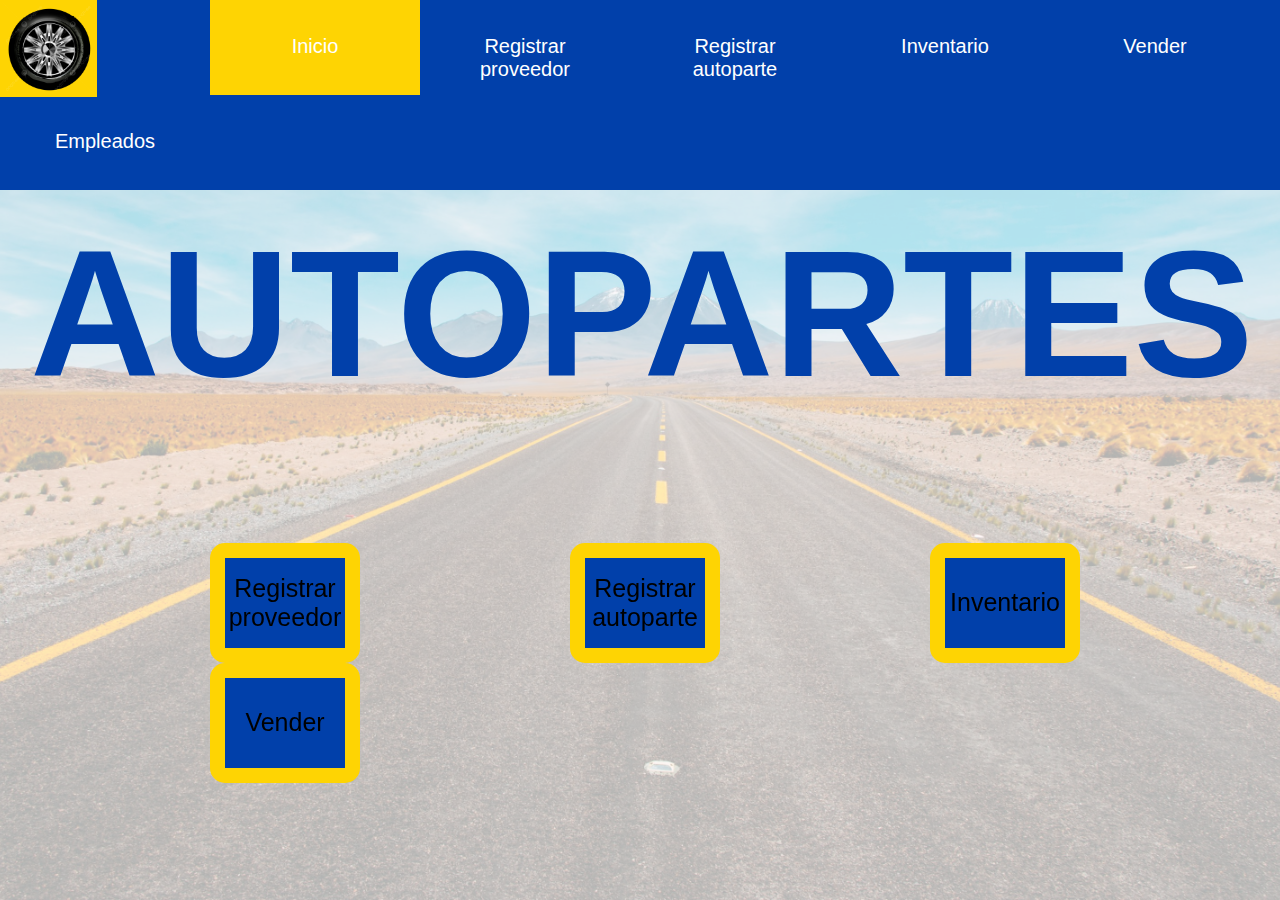
<file: index.html>
<!DOCTYPE html>
<html lang="es">
<head>
    <meta charset="UTF-8">
    <meta name="viewport" content="width=device-width, initial-scale=1.0">
    <title>Inicio</title>
    <link href="/estilos/estilos.css" rel="stylesheet"/><!--hoja de estilos principal-->
    <link href="/estilos/estilosInicio.css" rel="stylesheet"/>
    <link href="/imagenes/icono_llanta.jpg" rel="icon"/>
</head>
<body>
    <nav class="barra-navegacion"><!--Links hacia otras páginas-->
        <ul>
            <li><img src="/imagenes/icono_llanta.jpg" alt="llanta" class="icono-llanta"></li> 
            <li class="boton-amarillo"><a href="#">Inicio</a></li><!--la clase "boton_amarillo" es en la página en la que se encuentra-->
            <li><a href="/registrarProveedor.html">Registrar proveedor</a></li>
            <li><a href="/registrarAutoparte.html">Registrar autoparte</a></li>
            <li><a href="/inventario.html">Inventario</a></li>
            <li><a href="/vender.html">Vender</a></li>
            <li><a href="/empleados-tabla.html">Empleados</a></li>
        </ul>
    </nav>

    <main><!--Esto va a cambiar en cada página-->
        <h1 class="titulo">AUTOPARTES</h1>
    </main>

    <section>
        <div class="caja-enlace"><!--enlaces-->
            <a href="/registrarProveedor.html">Registrar proveedor</a>
        </div>
        <div class="caja-enlace">
            <a href="/registrarAutoparte.html">Registrar autoparte</a>
        </div>
        <div class="caja-enlace">
            <a href="/inventario.html">Inventario</a>
        </div>
        <div class="caja-enlace">
            <a href="/vender.html">Vender</a>
        </div>
    </section>
</body>
</html>
</file>
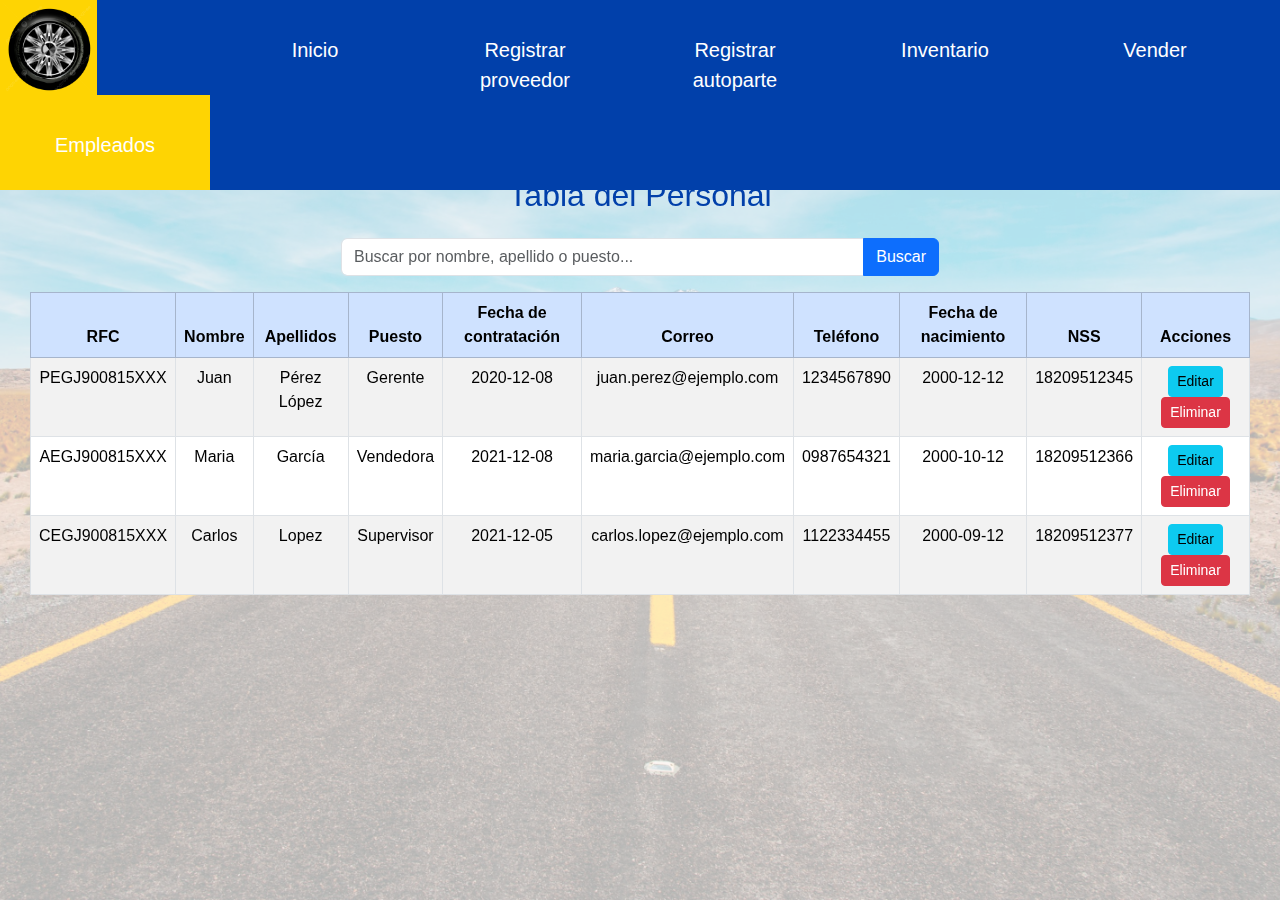
<file: empleados-tabla.html>
<!DOCTYPE html>
<html lang="es">
<head>
    <meta charset="UTF-8">
    <meta name="viewport" content="width=device-width, initial-scale=1.0">
    <title>Empleados</title>
    <link href="/estilos/estilos.css" rel="stylesheet"/>
    <link href="/estilos/estilosRegistrarProveedor-Autoparte-Empleado.css" rel="stylesheet"/>
    <link href="https://cdn.jsdelivr.net/npm/bootstrap@5.3.3/dist/css/bootstrap.min.css" rel="stylesheet" integrity="sha384-QWTKZyjpPEjISv5WaRU9OFeRpok6YctnYmDr5pNlyT2bRjXh0JMhjY6hW+ALEwIH" crossorigin="anonymous">
    <link href="/imagenes/icono_llanta.jpg" rel="icon"/>
</head>
<body>
    <!-- Barra de navegación -->
    <nav class="barra-navegacion">
        <ul>
            <li><img src="/imagenes/icono_llanta.jpg" alt="llanta" class="icono-llanta"></li> 
            <li><a href="/index.html">Inicio</a></li>
            <li><a href="/registrarProveedor.html">Registrar proveedor</a></li>
            <li><a href="/registrarAutoparte.html">Registrar autoparte</a></li>
            <li><a href="/inventario.html">Inventario</a></li>
            <li><a href="/vender.html">Vender</a></li>
            <li class="boton-amarillo"><a href="#">Empleados</a></li><!--la clase "boton_amarillo" es en la página en la que se encuentra-->
        </ul>
    </nav><br/><br/>

    <main>
        <!-- Título y campo de búsqueda -->
        <div class="titulo">
            <div class="d-grid gap-2 d-md-flex justify-content-md-start"><!--Boton para registrar un nuevo empleado-->
                <a href="/registrar-empleado.html"class="col-md-3 btn btn-success">Registrar Nuevo Empleado</a>
            </div>

            <h2 class="text-center mb-4">Tabla del Personal</h2>
            <!-- Campo de búsqueda y botón de filtro -->
            <div class="row mb-3">
                <div class="col-md-6 offset-md-3">
                    <div class="input-group">
                        <input type="text" class="form-control" placeholder="Buscar por nombre, apellido o puesto...">
                        <button class="btn btn-primary" type="button">Buscar</button>
                    </div>
                </div>
            </div>

            <!-- Tabla del Personal -->
            <table class="table table-striped table-bordered">
                <thead class="table-primary">
                    <tr>
                        <th>RFC</th><!--ID de la tabla-->
                        <th>Nombre</th>
                        <th>Apellidos</th>
                        <th>Puesto</th>
                        <th>Fecha de contratación</th><!--Nuevo-->
                        <th>Correo</th>
                        <th>Teléfono</th>
                        <th>Fecha de nacimiento</th><!--Nuevo-->
                        <th>NSS</th><!--Nuevo-->
                        <th>Acciones</th>
                    </tr>
                </thead>
                <tbody>
                    <tr>
                        <td>PEGJ900815XXX</td>
                        <td>Juan</td>
                        <td>Pérez López</td>
                        <td>Gerente</td>
                        <td>2020-12-08</td>
                        <td>juan.perez@ejemplo.com</td>
                        <td>1234567890</td>
                        <td>2000-12-12</td>
                        <td>18209512345</td>
                        <td>
                            <button class="btn btn-info btn-sm">Editar</button>
                            <button class="btn btn-danger btn-sm">Eliminar</button>
                        </td>
                    </tr>
                    <tr>
                        <td>AEGJ900815XXX</td>
                        <td>Maria</td>
                        <td>García</td>
                        <td>Vendedora</td>
                        <td>2021-12-08</td>
                        <td>maria.garcia@ejemplo.com</td>
                        <td>0987654321</td>
                        <td>2000-10-12</td>
                        <td>18209512366</td>
                        <td>
                            <button class="btn btn-info btn-sm">Editar</button>
                            <button class="btn btn-danger btn-sm">Eliminar</button>
                        </td>
                    </tr>
                    <tr>
                        <td>CEGJ900815XXX</td>
                        <td>Carlos</td>
                        <td>Lopez</td>
                        <td>Supervisor</td>
                        <td>2021-12-05</td>
                        <td>carlos.lopez@ejemplo.com</td>
                        <td>1122334455</td>
                        <td>2000-09-12</td>
                        <td>18209512377</td>
                        <td>
                            <button class="btn btn-info btn-sm">Editar</button>
                            <button class="btn btn-danger btn-sm">Eliminar</button>
                        </td>
                    </tr>
                </tbody>
            </table>
        </div>
    </main>
    <!-- Scripts de Bootstrap -->
    <script src="https://cdn.jsdelivr.net/npm/bootstrap@5.3.3/dist/js/bootstrap.bundle.min.js"></script>
</body>
</html>
</file>
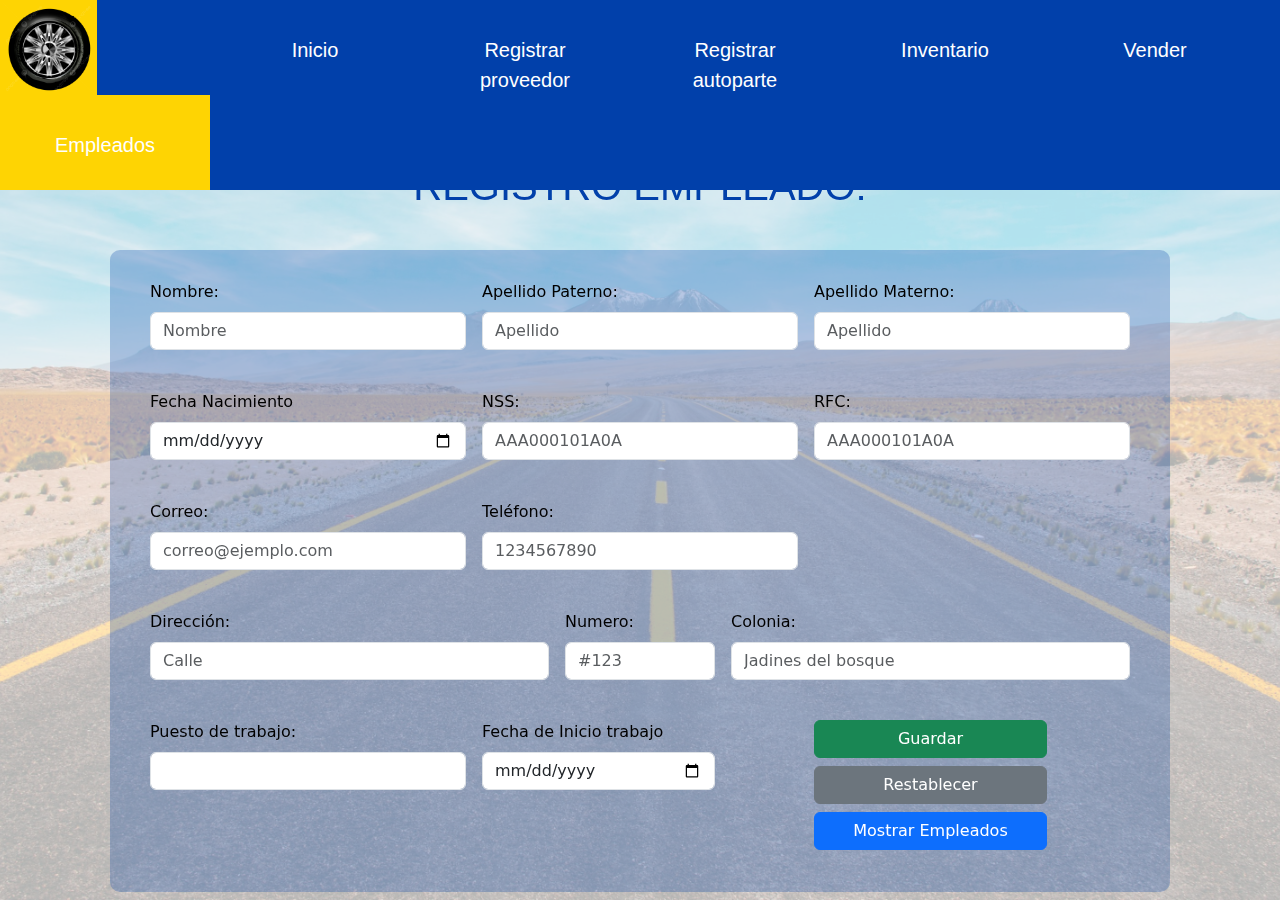
<file: empleados.html>
<!DOCTYPE html>
<html lang="es">
<head>
    <meta charset="UTF-8">
    <meta name="viewport" content="width=device-width, initial-scale=1.0">
    <title>Registrar Proveedor</title>
    <link href="/estilos/estilos.css" rel="stylesheet"/><!--hoja de estilos principal-->
    <link href="/estilos/estilosRegistrarProveedorAutoparte.css" rel="stylesheet"/>
    <link href="https://cdn.jsdelivr.net/npm/bootstrap@5.3.3/dist/css/bootstrap.min.css" rel="stylesheet" integrity="sha384-QWTKZyjpPEjISv5WaRU9OFeRpok6YctnYmDr5pNlyT2bRjXh0JMhjY6hW+ALEwIH" crossorigin="anonymous">
    <link href="/imagenes/icono_llanta.jpg" rel="icon"/>
</head>
<body>
    <nav class="barra-navegacion"><!--Links hacia otras páginas-->
        <ul>
            <li><img src="/imagenes/icono_llanta.jpg" alt="llanta" class="icono-llanta"></li> 
            <li><a href="/index.html">Inicio</a></li>
            <li><a href="/registrarProveedor.html">Registrar proveedor</a></li>
            <li><a href="/registrarAutoparte.html">Registrar autoparte</a></li>
            <li><a href="/inventario.html">Inventario</a></li>
            <li><a href="/vender.html">Vender</a></li>
            <li class="boton-amarillo"><a href="#">Empleados</a></li><!--la clase "boton_amarillo" es en la página en la que se encuentra-->
        </ul>
    </nav><br/><br/><br/>

    <main>
        <h1 class="titulo">REGISTRO EMPLEADO:</h1>

        <div class="formulario-empleado">
            <form method="post" autocomplete="off" class="row g-3"><!--ESTILOS CON BOOTSRAP-->
                <div class="col-md-4">
                    <label for="nombre-empleado" class="form-label">Nombre:</label>
                    <input type="text" class="form-control" id="nombre-empleado" name="nombre-empleado" maxlength="30" placeholder="Nombre " required/><br/>
                </div>
                
                <div class="col-md-4">
                    <label for="apellido-empleado" class="form-label">Apellido Paterno:</label>
                    <input type="text" class="form-control" id="apellido-empleado" name="apellido-empleado" maxlength="30" placeholder="Apellido " required/><br/>
                </div>

                <div class="col-md-4">
                    <label for="apellido-empleado" class="form-label">Apellido Materno:</label>
                    <input type="text" class="form-control" id="apellido-empleado" name="apellido-empleado" maxlength="30" placeholder="Apellido " required/><br/>
                </div>
                <div class="col-md-4">
                    <label for="startDate" class="form-label">Fecha Nacimiento</label>
                    <input type="date" id="startDate" class="form-control">
                </div>
            
                <div class="col-md-4">
                    <label for="NSS" class="form-label">NSS:</label>
                    <input type="text" class="form-control" id="NSS" name="NSS" maxlength="13" required placeholder="AAA000101A0A"/><br/>
                </div>
    
                <div class="col-md-4">
                    <label for="rfc-empleado" class="form-label">RFC:</label><!--Funciona como el ID de la tabla-->
                    <input type="text" class="form-control" id="rfc" name="rfc" maxlength="13" required placeholder="AAA000101A0A"/><br/>
                </div>
    
                <div class="col-md-4">
                    <label for="correo-empleado" class="form-label">Correo:</label>
                    <input type="email" class="form-control" id="correo-empleado" name="correo-empleado" placeholder="correo@ejemplo.com" maxlength="50" required><br/>
                </div>
                
                <div class="col-md-4">
                    <label for="telefono-empleado" class="form-label">Teléfono:</label>
                    <input type="tel" class="form-control" id="telefono-empleado" name="telefono-empleado" pattern="[0-9]{10}" placeholder="1234567890" required/><br/>
                </div>
                <div class="col-5">
                    <label for="direccion-empleado" class="form-label">Dirección:</label>
                    <input type="text" class="form-control" id="direccion-empleado" name="direccion-empleado" maxlength="50" placeholder="Calle " required/><br/>
                </div>

                <div class="col-2">
                    <label for="direccion-numero" class="form-label">Numero:</label>
                    <input type="text" class="form-control" id="direccion-numero" name="direccion-numero" maxlength="50" placeholder="#123" required/><br/>
                </div>
                <div class="col-5">
                    <label for="colonia-empleado" class="form-label">Colonia:</label>
                    <input type="text" class="form-control" id="colonia-empleado" name="colonia-empleado" maxlength="50" placeholder="Jadines del bosque" required/><br/>
                </div>  
                <div class="col-md-4">
                    <label for="puesto-empleado" class="form-label">Puesto de trabajo:</label>
                    <select class="form-control" id="puesto-empleado" name="puesto-empleado" required>
                        <option value="VACIO"></option>
                        <option value="vendedor">Vendedor</option>
                        <option value="gerente">Gerente</option>
                        <option value="supervisor">Supervisor</option>
                        <option value="asistente">Asistente</option>
                        <option value="administrativo">Administrativo</option>
                        <option value="operador">Operador</option>
                        <option value="analista">Analista</option>
                        <option value="jefe-de-area">Jefe de Área</option>
                    </select>
                </div>
                
                <div class="col-md-3">
                    <label for="startDate" class="form-label">Fecha de Inicio trabajo</label>
                    <input type="date" id="startDate" class="form-control">
                </div>
                <div class="d-grid gap-2 col-md-3 mx-auto">
                    <button type="submit" class="btn btn-success">Guardar</button><!--Para guardar la información en la base de datos-->
                    <button type="reset" class="btn btn-secondary">Restablecer</button><!--Reiniciar formulario-->
                    <button type="button" class="btn btn-primary" onclick="window.location.href='empleados-tabla.html'">Mostrar Empleados</button><br/>

 
                </div>
            </form>
        </div>
    </main>
</body>
</html>
</file>
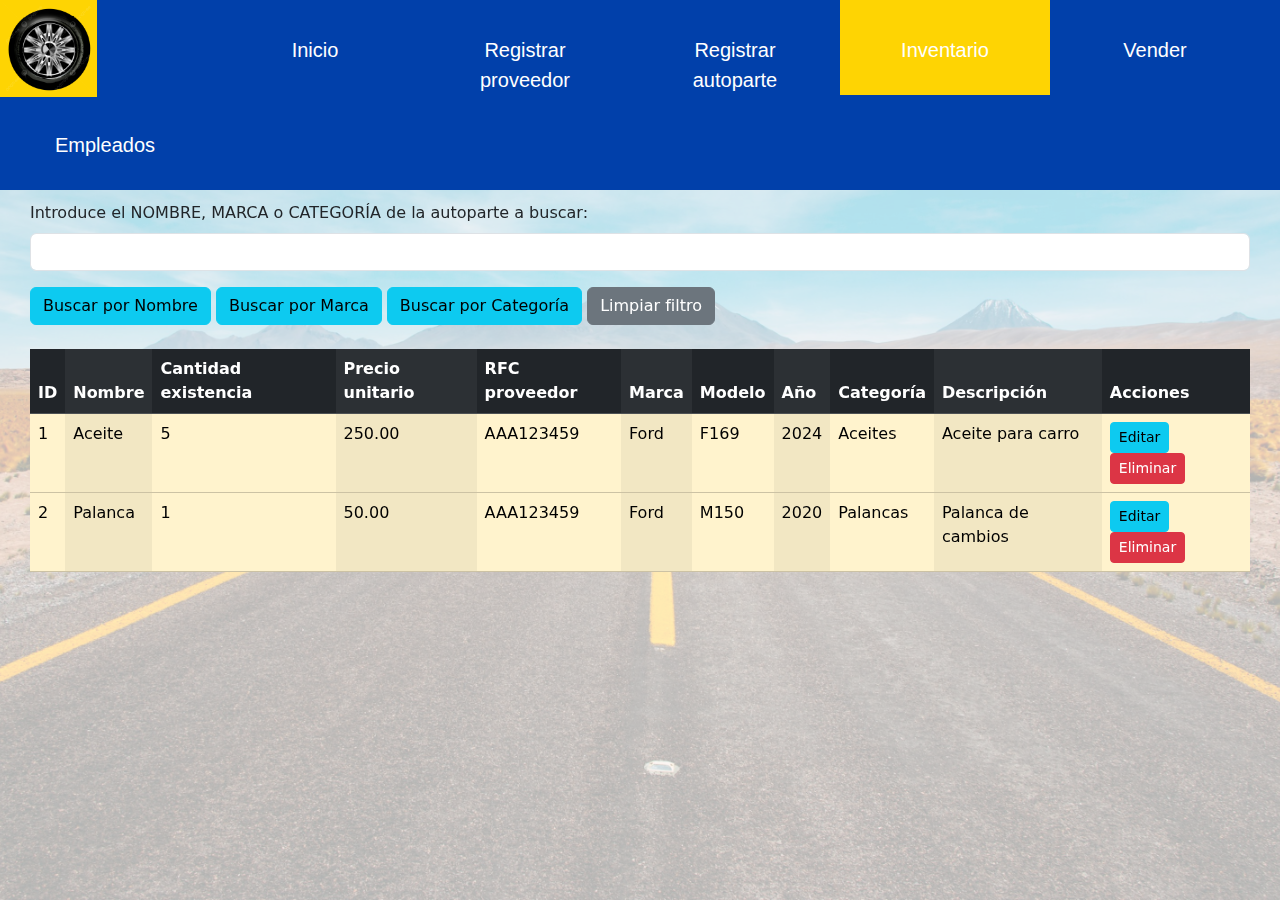
<file: inventario.html>
<!DOCTYPE html>
<html lang="es">
<head>
    <meta charset="UTF-8">
    <meta name="viewport" content="width=device-width, initial-scale=1.0">
    <title>Inventario</title>
    <link href="/estilos/estilos.css" rel="stylesheet"/><!--hoja de estilos principal-->
    <link href="https://cdn.jsdelivr.net/npm/bootstrap@5.3.3/dist/css/bootstrap.min.css" rel="stylesheet">
    <link href="/imagenes/icono_llanta.jpg" rel="icon"/>
</head>
<body>
    <nav class="barra-navegacion"><!--Links hacia otras páginas-->
        <ul>
            <li><img src="/imagenes/icono_llanta.jpg" alt="llanta" class="icono-llanta"></li> 
            <li><a href="/index.html">Inicio</a></li>
            <li><a href="/registrarProveedor.html">Registrar proveedor</a></li>
            <li><a href="/registrarAutoparte.html">Registrar autoparte</a></li>
            <li class="boton-amarillo"><a href="#">Inventario</a></li><!--la clase "boton_amarillo" es en la página en la que se encuentra-->
            <li><a href="/vender.html">Vender</a></li>
            <li><a href="/empleados-tabla.html">Empleados</a></li>
        </ul>
    </nav><br/><br/><br/>

    <main><!--Esto va a cambiar en cada página-->
        <h1 class="titulo" style="color: var(--color-principal); text-align: center; font-family: Arial, Helvetica, sans-serif">Inventario</h1><!--Agregar estilos-->

        <form>
            <div class="mb-3 mt-3"><!--Filtrar por nombre-->
                <label for="autoparte-buscar" class="form-label">Introduce el NOMBRE, MARCA o CATEGORÍA de la autoparte a buscar:</label>
                <input type="text" class="form-control" id="autoparte-buscar" name="autoparte-buscar">
            </div>
            <button type="button" class="btn btn-info">Buscar por Nombre</button><!--onclick = llamar funcion de js-->
            <button type="button" class="btn btn-info">Buscar por Marca</button>
            <button type="button" class="btn btn-info">Buscar por Categoría</button>
            <button type="button" class="btn btn-secondary">Limpiar filtro</button><!--onclick = llenar tabla con todas las autopartes otra vez-->
        </form><br/>
       
        <table id="tabla-autopartes" class="table table-warning table-striped-columns"><!--Autopartes-->
            <thead class="table-dark">
                <tr>
                    <th>ID</th><!--MODIFICAR: verificar si es necesario-->
                    <th>Nombre</th>
                    <th>Cantidad existencia</th>
                    <th>Precio unitario</th>
                    <th>RFC proveedor</th>
                    <th>Marca</th>
                    <th>Modelo</th>
                    <th>Año</th>
                    <th>Categoría</th>
                    <th>Descripción</th>
                    <th>Acciones</th>
                    <!--Agregar botones de eliminar-->
                </tr>
            </thead>
            <tbody>
                <!--se llenará automáticamente-->
                <tr><!--Prueba de visualización-->
                    <td>1</td>
                    <td>Aceite</td>
                    <td>5</td>
                    <td>250.00</td>
                    <td>AAA123459</td>
                    <td>Ford</td>
                    <td>F169</td>
                    <td>2024</td>
                    <td>Aceites</td>
                    <td>Aceite para carro</td>
                    <td>
                        <button class="btn btn-info btn-sm">Editar</button><!--Agregar boton guardar-->
                        <button class="btn btn-danger btn-sm">Eliminar</button><!--Confirmar para eliminar-->
                    </td>
                </tr>
                <tr>
                    <td>2</td>
                    <td>Palanca</td>
                    <td>1</td>
                    <td>50.00</td>
                    <td>AAA123459</td>
                    <td>Ford</td>
                    <td>M150</td>
                    <td>2020</td>
                    <td>Palancas</td>
                    <td>Palanca de cambios</td>
                    <td>
                        <button class="btn btn-info btn-sm">Editar</button>
                        <button class="btn btn-danger btn-sm">Eliminar</button>
                    </td>
                </tr>
            </tbody>
        </table>

    </main>
</body>
</html>
</file>
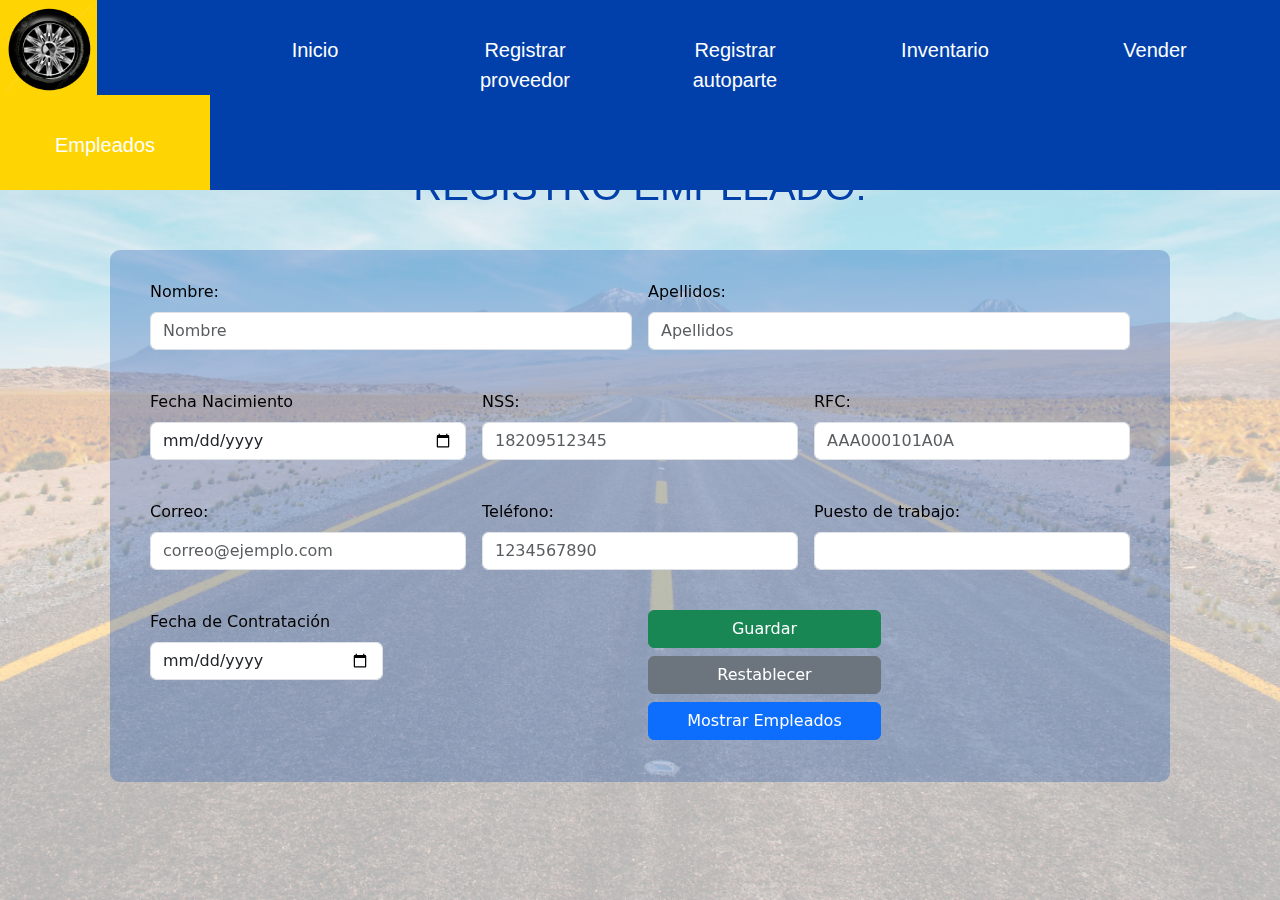
<file: registrar-empleado.html>
<!DOCTYPE html>
<html lang="es">
<head>
    <meta charset="UTF-8">
    <meta name="viewport" content="width=device-width, initial-scale=1.0">
    <title>Empleados</title>
    <link href="/estilos/estilos.css" rel="stylesheet"/><!--hoja de estilos principal-->
    <link href="/estilos/estilosRegistrarProveedor-Autoparte-Empleado.css" rel="stylesheet"/>
    <link href="https://cdn.jsdelivr.net/npm/bootstrap@5.3.3/dist/css/bootstrap.min.css" rel="stylesheet" integrity="sha384-QWTKZyjpPEjISv5WaRU9OFeRpok6YctnYmDr5pNlyT2bRjXh0JMhjY6hW+ALEwIH" crossorigin="anonymous">
    <link href="/imagenes/icono_llanta.jpg" rel="icon"/>
</head>
<body>
    <nav class="barra-navegacion"><!--Links hacia otras páginas-->
        <ul>
            <li><img src="/imagenes/icono_llanta.jpg" alt="llanta" class="icono-llanta"></li> 
            <li><a href="/index.html">Inicio</a></li>
            <li><a href="/registrarProveedor.html">Registrar proveedor</a></li>
            <li><a href="/registrarAutoparte.html">Registrar autoparte</a></li>
            <li><a href="/inventario.html">Inventario</a></li>
            <li><a href="/vender.html">Vender</a></li>
            <li class="boton-amarillo"><a href="/empleados-tabla.html">Empleados</a></li><!--la clase "boton_amarillo" es en la página en la que se encuentra-->
        </ul>
    </nav><br/><br/><br/>

    <main>
        <h1 class="titulo">REGISTRO EMPLEADO:</h1>

        <div class="formulario-empleado">
            <form method="post" autocomplete="off" class="row g-3"><!--ESTILOS CON BOOTSRAP-->
                <div class="col-md-6">
                    <label for="nombre-empleado" class="form-label">Nombre:</label>
                    <input type="text" class="form-control" id="nombre-empleado" name="nombre-empleado" maxlength="50" placeholder="Nombre " required/><br/>
                </div>
                
                <div class="col-md-6">
                    <label for="apellidos-empleado" class="form-label">Apellidos:</label>
                    <input type="text" class="form-control" id="apellidos-empleado" name="apellidos-empleado" maxlength="100" placeholder="Apellidos " required/><br/>
                </div>

                
                <div class="col-md-4">
                    <label for="fecha-nacimiento" class="form-label">Fecha Nacimiento</label>
                    <input type="date" id="fecha-nacimiento" name="fecha-nacimiento" class="form-control">
                </div>
            
                <div class="col-md-4">
                    <label for="NSS" class="form-label">NSS:</label>
                    <input type="text" class="form-control" id="NSS" name="NSS" maxlength="13" required placeholder="18209512345"/><br/>
                </div>
    
                <div class="col-md-4">
                    <label for="rfc-empleado" class="form-label">RFC:</label><!--Funciona como el ID de la tabla-->
                    <input type="text" class="form-control" id="rfc-empleado" name="rfc-empleado" maxlength="13" required placeholder="AAA000101A0A"/><br/>
                </div>
    
                <div class="col-md-4">
                    <label for="correo-empleado" class="form-label">Correo:</label>
                    <input type="email" class="form-control" id="correo-empleado" name="correo-empleado" placeholder="correo@ejemplo.com" maxlength="50" required><br/>
                </div>
                
                <div class="col-md-4">
                    <label for="telefono-empleado" class="form-label">Teléfono:</label>
                    <input type="tel" class="form-control" id="telefono-empleado" name="telefono-empleado" pattern="[0-9]{10}" placeholder="1234567890" required/><br/>
                </div>
                 
                <div class="col-md-4">
                    <label for="puesto-empleado" class="form-label">Puesto de trabajo:</label>
                    <select class="form-control" id="puesto-empleado" name="puesto-empleado" required>
                        <option value="VACIO"></option>
                        <option value="vendedor">Vendedor</option>
                        <option value="gerente">Gerente</option>
                        <option value="supervisor">Supervisor</option>
                        <option value="asistente">Asistente</option>
                        <option value="administrativo">Administrativo</option>
                        <option value="operador">Operador</option>
                        <option value="analista">Analista</option>
                        <option value="jefe-de-area">Jefe de Área</option>
                    </select>
                </div>
                
                <div class="col-md-3">
                    <label for="fecha-contratacion" class="form-label">Fecha de Contratación</label>
                    <input type="date" id="fecha-contratacion" name="fecha-contratacion" class="form-control">
                </div>
                <div class="d-grid gap-2 col-md-3 mx-auto">
                    <button type="button" class="btn btn-success">Guardar</button><!--Agregar onclick, para guardar la información en la base de datos-->
                    <button type="reset" class="btn btn-secondary">Restablecer</button><!--Reiniciar formulario-->
                    <button type="button" class="btn btn-primary" onclick="window.location.href='empleados-tabla.html'">Mostrar Empleados</button><br/>
                </div>
            </form>
        </div>
    </main>
</body>
</html>
</file>
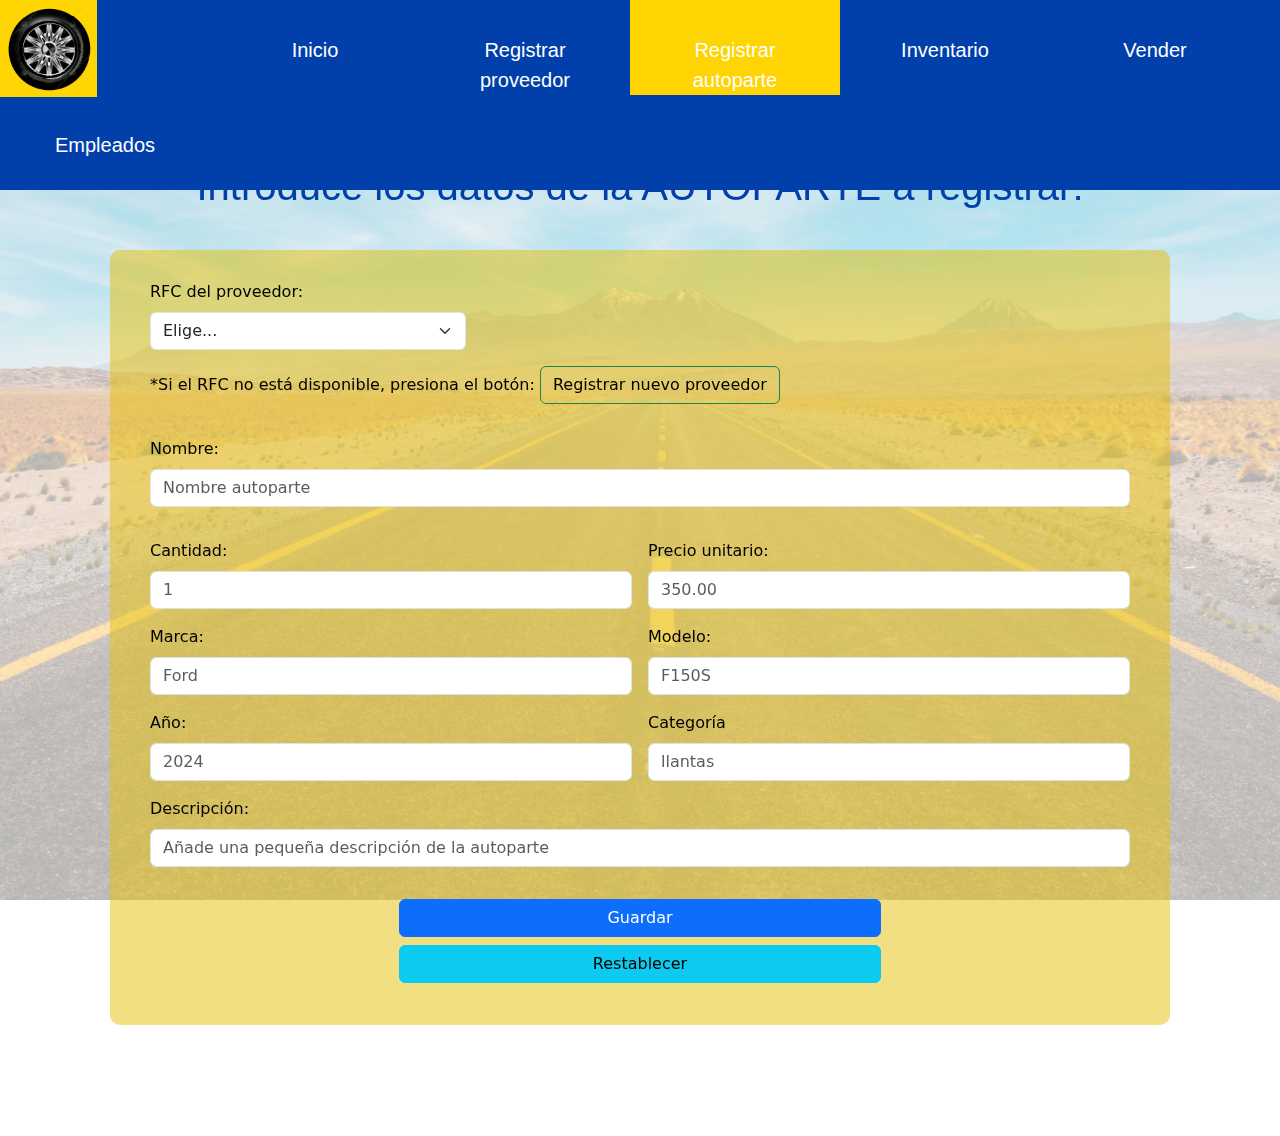
<file: registrarAutoparte.html>
<!DOCTYPE html>
<html lang="es">
<head>
    <meta charset="UTF-8">
    <meta name="viewport" content="width=device-width, initial-scale=1.0">
    <title>Registrar Autoparte</title>
    <link href="/estilos/estilos.css" rel="stylesheet"/><!--hoja de estilos principal-->
    <link href="/estilos/estilosRegistrarProveedor-Autoparte-Empleado.css" rel="stylesheet"/>
    <link href="https://cdn.jsdelivr.net/npm/bootstrap@5.3.3/dist/css/bootstrap.min.css" rel="stylesheet" integrity="sha384-QWTKZyjpPEjISv5WaRU9OFeRpok6YctnYmDr5pNlyT2bRjXh0JMhjY6hW+ALEwIH" crossorigin="anonymous">
    <link href="/imagenes/icono_llanta.jpg" rel="icon"/> 
</head>
<body>
    <nav class="barra-navegacion"><!--Links hacia otras páginas-->
        <ul>
            <li><img src="/imagenes/icono_llanta.jpg" alt="llanta" class="icono-llanta"></li> 
            <li><a href="/index.html">Inicio</a></li>
            <li><a href="/registrarProveedor.html">Registrar proveedor</a></li>
            <li class="boton-amarillo"><a href="#">Registrar autoparte</a></li><!--la clase "boton_amarillo" es en la página en la que se encuentra-->
            <li><a href="/inventario.html">Inventario</a></li>
            <li><a href="/vender.html">Vender</a></li>
            <li><a href="/empleados-tabla.html">Empleados</a></li>
        </ul>
    </nav><br/><br/><br/>

    <main>
        <h1 class="titulo">Introduce los datos de la AUTOPARTE a registrar:</h1>

        <div class="formulario">
            <form method="post" autocomplete="off" class="row g-3"><!--ESTILOS CON BOOTSRAP-->
                <!--El ID se generara automáticamente-->
                <!--Fecha, se generará automaticamente-->

                <!--RFC del proveedor que esta registrado, de lo contrario mandar a registrar proveedor-->
                <div class="col-md-4">
                    <label for="rfc-provedores-registrados" class="form-label">RFC del proveedor:</label>
                    <select  id="rfc-provedores-registrados" name="rfc-provedores-registrados" class="form-select">
                        <!--Opciones se llenarán desde el servidor-->
                        <option selected>Elige...</option>
                        <option value="rfc1">RFC1AAAAAAAAAA</option><!--Prueba de visualizacion-->
                        <option value="rfc2">RFC2</option>
                    </select>
                </div>

                <div class="mb-3">
                    <span><label class="form-label">*Si el RFC no está disponible, presiona el botón:</label></span>
                    <button type="button" class="btn btn-outline-success"><a href="/registrarProveedor.html">Registrar nuevo proveedor</a></button>
                </div>

                <div class="mb-3">
                    <label for="nombre-autoparte" class="form-label">Nombre:</label>
                    <input type="text" class="form-control" id="nombre-autoparte" name="nombre-autoparte" maxlength="50" placeholder="Nombre autoparte" required>
                </div>

                <div class="col-md-6">
                    <label for="cantidad" class="form-label">Cantidad:</label>
                    <input type="number" class="form-control" id="cantidad" name="cantidad" placeholder="1" required>
                </div>

                <div class="col-md-6">
                    <label for="precio-unitario" class="form-label">Precio unitario:</label>
                    <input type="number" class="form-control" id="precio-unitario" name="precio-unitario" placeholder="350.00" required>
                </div>

                <div class="col-md-6">
                    <label for="marca-autoparte" class="form-label">Marca:</label>
                    <input type="text" class="form-control" id="marca-autoparte" name="marca-autoparte" maxlength="50" placeholder="Ford" required>
                </div>

                <div class="col-md-6">
                    <label for="modelo-autoparte" class="form-label">Modelo:</label>
                    <input type="text" class="form-control" id="modelo-autoparte" name="modelo-autoparte" maxlength="50" placeholder="F150S" required>
                </div>

                <div class="col-md-6">
                    <label for="anio-autoparte" class="form-label">Año:</label>
                    <input type="number" class="form-control" id="anio-autoparte" name="anio-autoparte" placeholder="2024" required>
                </div>

                <div class="col-md-6">
                    <label for="categoria-autoparte" class="form-label">Categoría</label>
                    <input type="text" class="form-control" id="categoria-autoparte" name="categoria-autoparte" maxlength="50" placeholder="llantas" required>
                </div>

                <div class="mb-3">
                    <label for="descripcion-autoparte" class="form-label">Descripción:</label>
                    <input type="text" class="form-control" id="descripcion-autoparte" name="descripcion-autoparte" maxlength="100" placeholder="Añade una pequeña descripción de la autoparte" required>
                </div>

                <div class="d-grid gap-2 col-6 mx-auto">
                    <button type="button" class="btn btn-primary">Guardar</button><!--Agregar onclick, para guardar la información en la base de datos-->
                    <button type="reset" class="btn btn-info">Restablecer</button><br/><!--Reiniciar formulario-->
                </div>
            </form>
        </div><br/><br/><br/><br/>
    </main>
</body>
</html>
</file>
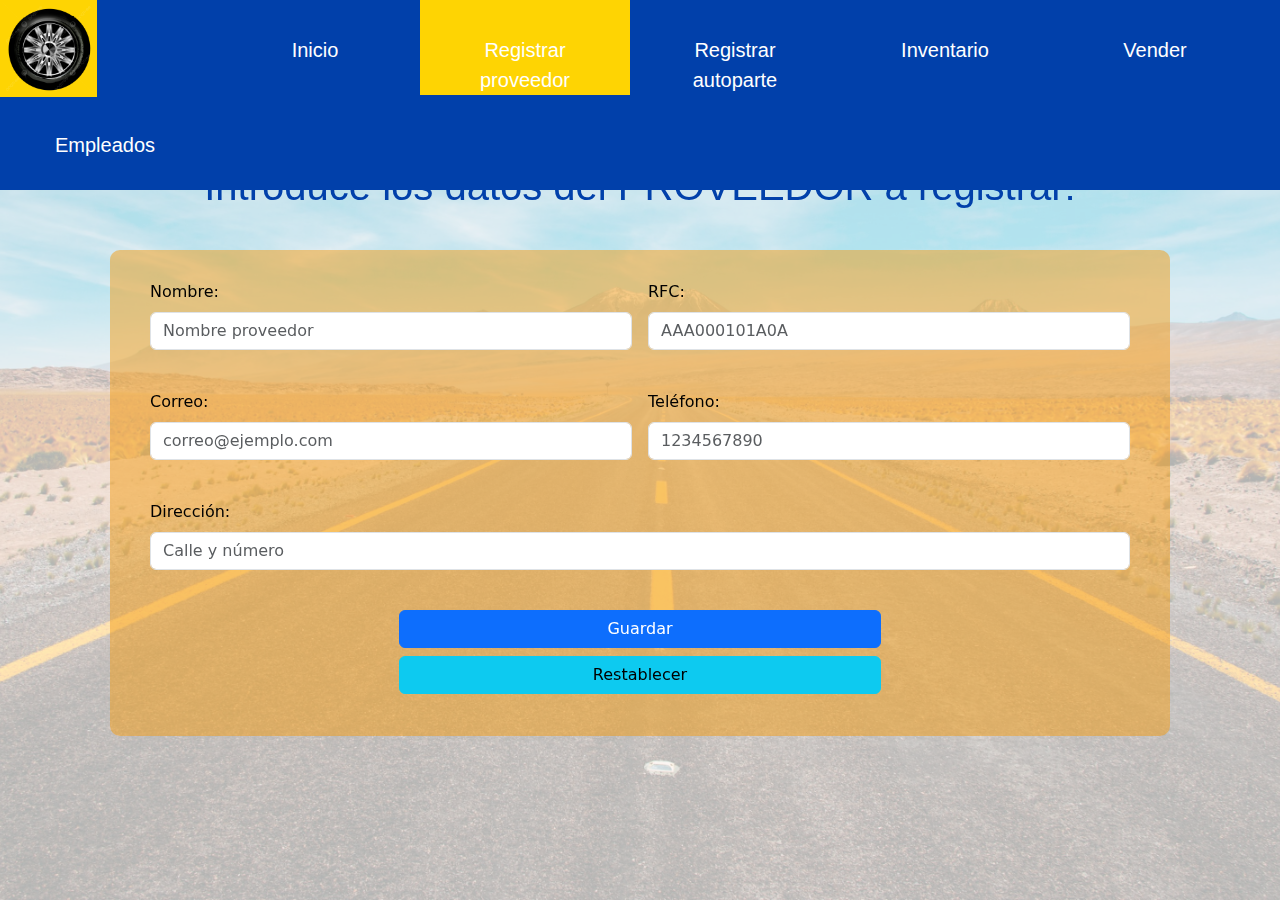
<file: registrarProveedor.html>
<!DOCTYPE html>
<html lang="es">
<head>
    <meta charset="UTF-8">
    <meta name="viewport" content="width=device-width, initial-scale=1.0">
    <title>Registrar Proveedor</title>
    <link href="/estilos/estilos.css" rel="stylesheet"/><!--hoja de estilos principal-->
    <link href="/estilos/estilosRegistrarProveedor-Autoparte-Empleado.css"rel="stylesheet"/>
    <link href="https://cdn.jsdelivr.net/npm/bootstrap@5.3.3/dist/css/bootstrap.min.css" rel="stylesheet" integrity="sha384-QWTKZyjpPEjISv5WaRU9OFeRpok6YctnYmDr5pNlyT2bRjXh0JMhjY6hW+ALEwIH" crossorigin="anonymous">
    <link href="/imagenes/icono_llanta.jpg" rel="icon"/>
</head>
<body>
    <nav class="barra-navegacion"><!--Links hacia otras páginas-->
        <ul>
            <li><img src="/imagenes/icono_llanta.jpg" alt="llanta" class="icono-llanta"></li> 
            <li><a href="/index.html">Inicio</a></li>
            <li class="boton-amarillo"><a href="#">Registrar proveedor</a></li><!--la clase "boton_amarillo" es en la página en la que se encuentra-->
            <li><a href="/registrarAutoparte.html">Registrar autoparte</a></li>
            <li><a href="/inventario.html">Inventario</a></li>
            <li><a href="/vender.html">Vender</a></li>
            <li><a href="/empleados-tabla.html">Empleados</a></li>
        </ul>
    </nav><br/><br/><br/>

    <main>
        <h1 class="titulo">Introduce los datos del PROVEEDOR a registrar:</h1>

        <div class="formulario naranja">
            <form method="post" autocomplete="off" class="row g-3"><!--ESTILOS CON BOOTSRAP-->
                <div class="col-md-6">
                    <label for="nombre-proveedor" class="form-label">Nombre:</label>
                    <input type="text" class="form-control" id="nombre-proveedor" name="nombre-proveedor" maxlength="50" placeholder="Nombre proveedor" required/><br/>
                </div>
    
                <div class="col-md-6">
                    <label for="rfc-proveedor" class="form-label">RFC:</label><!--Funciona como el ID de la tabla-->
                    <input type="text" class="form-control" id="rfc-proveedor" name="rfc-proveedor" maxlength="13" required placeholder="AAA000101A0A"/><br/>
                </div>
    
                <div class="col-md-6">
                    <label for="correo-proveedor" class="form-label">Correo:</label>
                    <input type="email" class="form-control" id="correo-proveedor" name="correo-proveedor" placeholder="correo@ejemplo.com" maxlength="50" required><br/>
                </div>
                
                <div class="col-md-6">
                    <label for="telefono-proveedor" class="form-label">Teléfono:</label>
                    <input type="tel" class="form-control" id="telefono-proveedor" name="telefono-proveedor" pattern="[0-9]{10}" placeholder="1234567890" required/><br/>
                </div>
    
                <div class="col-12">
                    <label for="direccion-proveedor" class="form-label">Dirección:</label>
                    <input type="text" class="form-control" id="direccion-proveedor" name="direccion-proveedor" maxlength="50" placeholder="Calle y número" required/><br/>
                </div>

                <div class="d-grid gap-2 col-6 mx-auto">
                    <button type="button" class="btn btn-primary">Guardar</button><!--Agregar onclick, para guardar la información en la base de datos-->
                    <button type="reset" class="btn btn-info">Restablecer</button><br/><!--Reiniciar formulario-->
                </div>
            </form>
        </div>
    </main>
</body>
</html>
</file>
<file: estilos/estilos.css>
*{
    box-sizing: border-box;
    caret-color: transparent;
}

html, body {
    height: 100%;
}

body{
    overflow-y: auto;
    margin: 0;
    padding: 0;
    height: 100vh;
    position: relative;
    --color-principal: #0140AA;/*color principal*/
    --color-secundario:#FED403;/*color secundario*/
}

body::before {
    content: "";
    position: fixed;
    top: 0;
    left: 0;
    width: 100%;
    height: 100%;
    background-image: url("/imagenes/carretera_fondo.jpg");
    background-attachment: fixed;
    background-size: cover;
    background-position: center;
    background-repeat: no-repeat;
    opacity: 0.3;  
    z-index: -10;  /*Envía la imagen detrás del contenido*/
}
.icono-llanta{
    height: 97px;
    background-color:#FED403;;
}

.barra-navegacion{
    position: fixed;
    top:0; 
    width: 100%;
    z-index: 10000;
}

.barra-navegacion ul{
    list-style-type: none;
    background-color: var(--color-principal);/*color principal*/
    overflow: hidden;
    margin: 0;
    padding: 0;
}
.barra-navegacion ul li{
    float:  left;/*Acomodar horizontalmente*/
    font-family: Arial, Helvetica, sans-serif;
    font-size: 20px;
    width: 210px;
    height: 95px;
}

.boton-amarillo{
    background-color: var(--color-secundario);/*color secundario*/
}

.barra-navegacion ul li a{/*Links dentro de la lista*/
    display: block;
    color: white;
    text-align: center;
    padding: 35px 40px 40px 40px;
    text-decoration: none;
}
.barra-navegacion ul li a:hover{
    background-color: #e1e1dfcc;
    color:black;
}

.titulo{
    padding-top: 25px;
    margin-top: 25px;
}

input{
    caret-color: black;
}

main{
    padding: 15px 30px 5px 30px;
}
</file>
<file: estilos/estilosInicio.css>
.titulo{
    color:var(--color-principal);
    font-family: Arial, Helvetica, sans-serif;
    font-size: 180px;
    text-align: center;
    padding-top: 170px;
}
.subtitulos{
    color:var(--color-principal);
    font-family: Arial, Helvetica, sans-serif;
    font-size: 50px;
    text-align: center;
    padding-top: 170px;
}

.caja-enlace{
    box-sizing: border-box;
    border: 15px solid var(--color-secundario);
    border-radius: 15px;
    background-color: var(--color-principal);
    display: flex;
    width: 150px;
    height: 120px;
    margin: 0 auto;
    justify-content: center;/*centra horizontalmente*/
    align-items: center;/*centra verticalmente*/
    text-align: center;
    font-size: 25px;
    font-family: Arial, Helvetica, sans-serif;
    float: left;
    margin-left: 210px;
}

.caja-enlace a{
    text-decoration: none;
    color:black;
}
</file>
<file: estilos/estilosRegistrarProveedor-Autoparte-Empleado.css>
.titulo{
    padding-top: 50px;
    text-align: center;
    padding-bottom: 30px;
    color: var(--color-principal);
    font-family: Arial, Helvetica, sans-serif;
}
.titulo-p{
    padding-top: 50px;
    text-align: center;
    padding-bottom: 30px;
    color: var(--color-principal);
    font-family: Arial, Helvetica, sans-serif;
}

.formulario{
    background-color: rgba(229, 191, 3, 0.5);/*color secundario, 0.5 para la opacidad*/
    margin: 10px 80px 10px 80px;
    padding: 30px 40px 10px 40px;
    border-radius: 10px;
}
.naranja{
    background-color: rgba(243,156,18,0.5);
}

.formulario-empleado{
    background-color: #013faa44;
    margin: 10px 80px 10px 80px;
    padding: 30px 40px 10px 40px;
    border-radius: 10px;
}

label, input,button{
    color: black;
}

div button a{
    text-decoration: none;
    color: black;
}
</file>
<file: estilos/estilosRegistrarProveedorAutoparte.css>
.titulo{
    padding-top: 50px;
    text-align: center;
    padding-bottom: 30px;
    color: var(--color-principal);
    font-family: Arial, Helvetica, sans-serif;
}
.titulo-p{
    padding-top: 50px;
    text-align: center;
    padding-bottom: 30px;
    color: var(--color-principal);
    font-family: Arial, Helvetica, sans-serif;
}

.formulario{
    background-color: rgba(229, 191, 3, 0.5);/*color secundario, 0.5 para la opacidad*/
    margin: 10px 80px 10px 80px;
    padding: 30px 40px 10px 40px;
    border-radius: 10px;
}

.formulario-empleado{
    background-color: #013faa44;/*color secundario, 0.5 para la opacidad*/
    margin: 10px 80px 10px 80px;
    padding: 30px 40px 10px 40px;
    border-radius: 10px;
}

label, input,button{
    color: black;
}

div button a{
    text-decoration: none;
    color: black;
}
</file>
